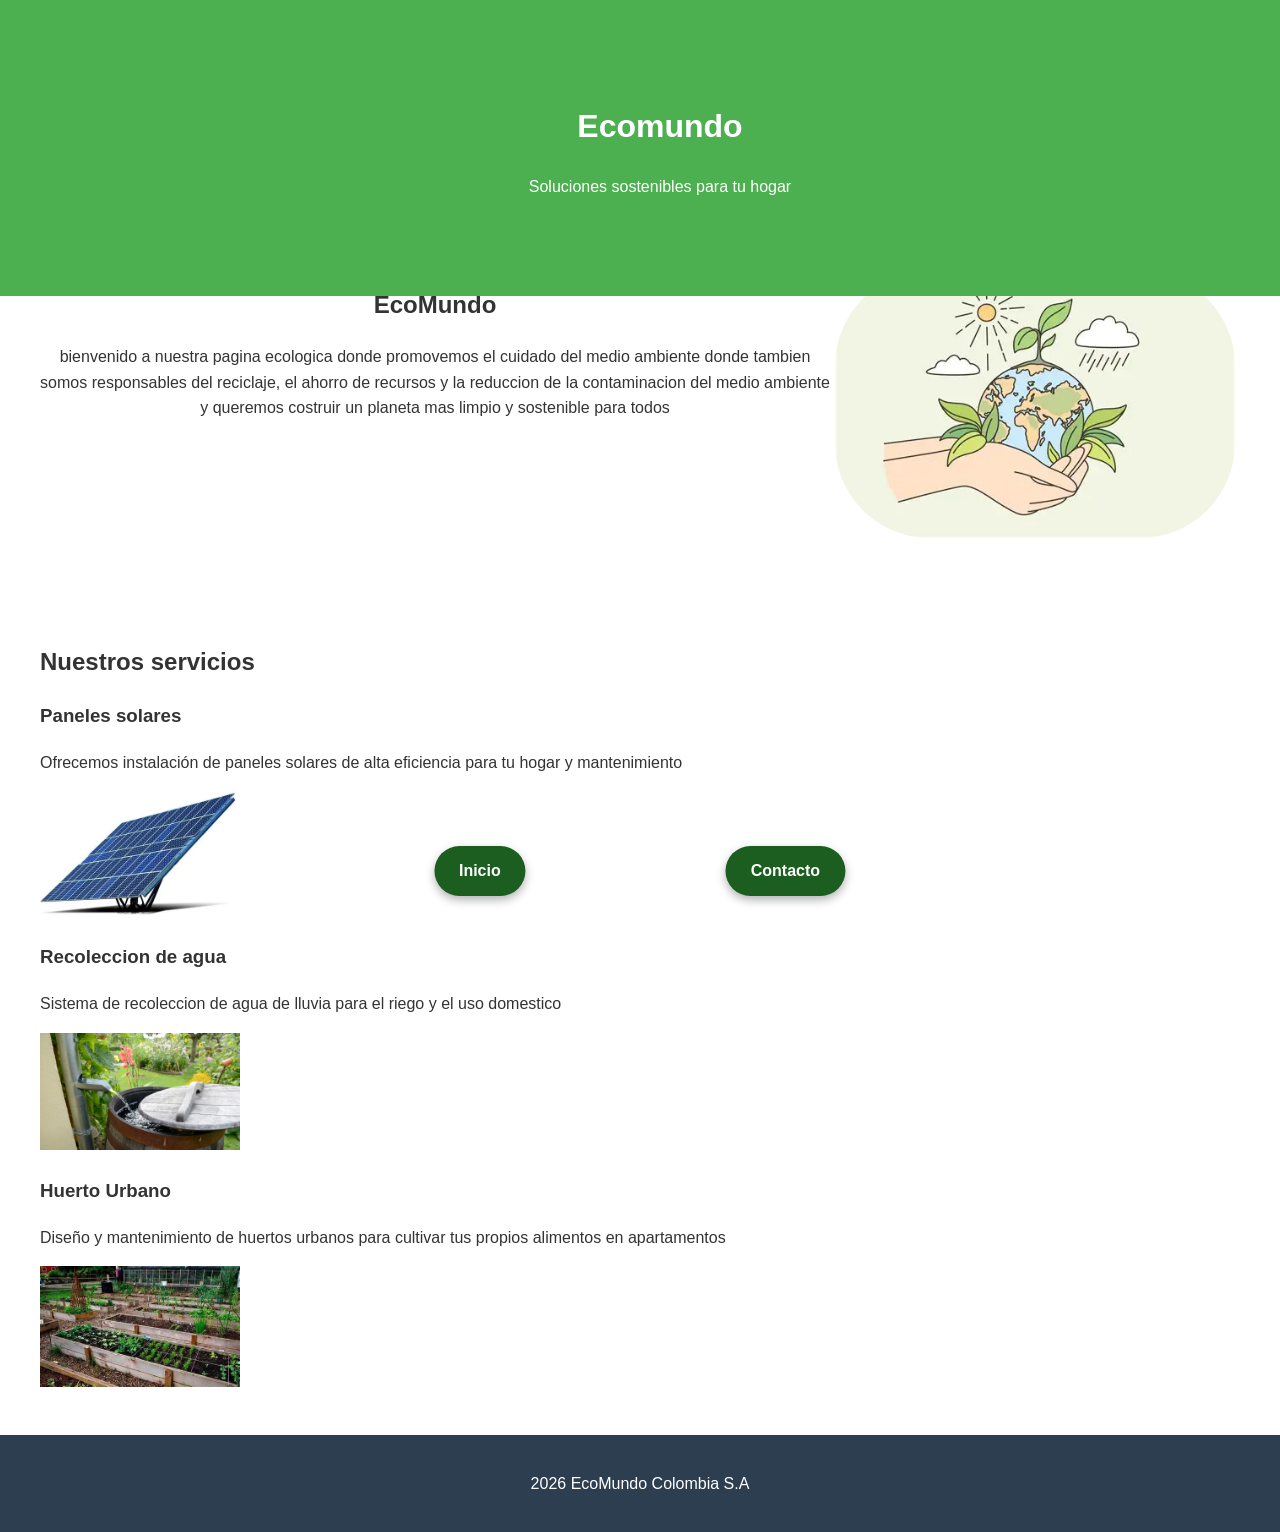
<file: index.html>
<!DOCTYPE html>
<html lang="en">

<head>
    <meta charset="UTF-8">
    <meta name="viewport" content="width=device-width, initial-scale=1.0">
    <title>EcoMundo | inicio </title>
    <link rel="stylesheet" href="Styles/Styles.css">
</head>

<body>
<nav class="barra-inferior">
    <a href="index.html" class="btn-inferior">Inicio</a>
    <a href="Contacto.html" class="btn-inferior">Contacto</a>
</nav>

    <header id="main-header">
        <h1>Ecomundo</h1>
        <p>Soluciones sostenibles para tu hogar</p>
    </header>

    <nav class="nav-principal">
        <ul>
            <li><a href="index.html">inicio</a></li>
            <li><a href="Contacto.html">Contacto</a></li>
        </ul>
    </nav>
    <main>
        <section class="banner-contenedor">
            <div class="text-baner">
                <h2>EcoMundo</h2>
                <p>bienvenido a nuestra pagina ecologica donde promovemos el cuidado del medio ambiente donde tambien
                    somos responsables del reciclaje, el ahorro de recursos y la reduccion de la contaminacion del medio
                    ambiente y queremos costruir un planeta mas limpio y sostenible para todos</p>
            </div>
            <img src="img/imagen eco.webp" alt="Imagen ecológica" class="img-hero">
        </section>

        <section id="servicios">
            <h2>Nuestros servicios</h2>
            <article class="servicios-item">
                <h3>Paneles solares</h3>
                <p>Ofrecemos instalación de paneles solares de alta eficiencia para tu hogar y mantenimiento</p>
                <img src="img/panel solar.webp" alt="Panel solar" class="img-paneles">
            </article>

            <article class="servicios-item">
                <h3>Recoleccion de agua</h3>
                <p>Sistema de recoleccion de agua de lluvia para el riego y el uso domestico</p>
                <img src="img/agua.png" alt="Recoleccion de agua" class="img-agua">
            </article>

            <article class="servicios-item">
                <h3>Huerto Urbano</h3>
                <p>Diseño y mantenimiento de huertos urbanos para cultivar tus propios alimentos en apartamentos</p>
                <img src="img/huerta.webp" alt="Huerto urbano" class="img-huerto">
            </article>
        </section>
    </main>

    <footer>
        <p>2026 EcoMundo Colombia S.A</p>
    </footer>

</body>

</html>
</file>
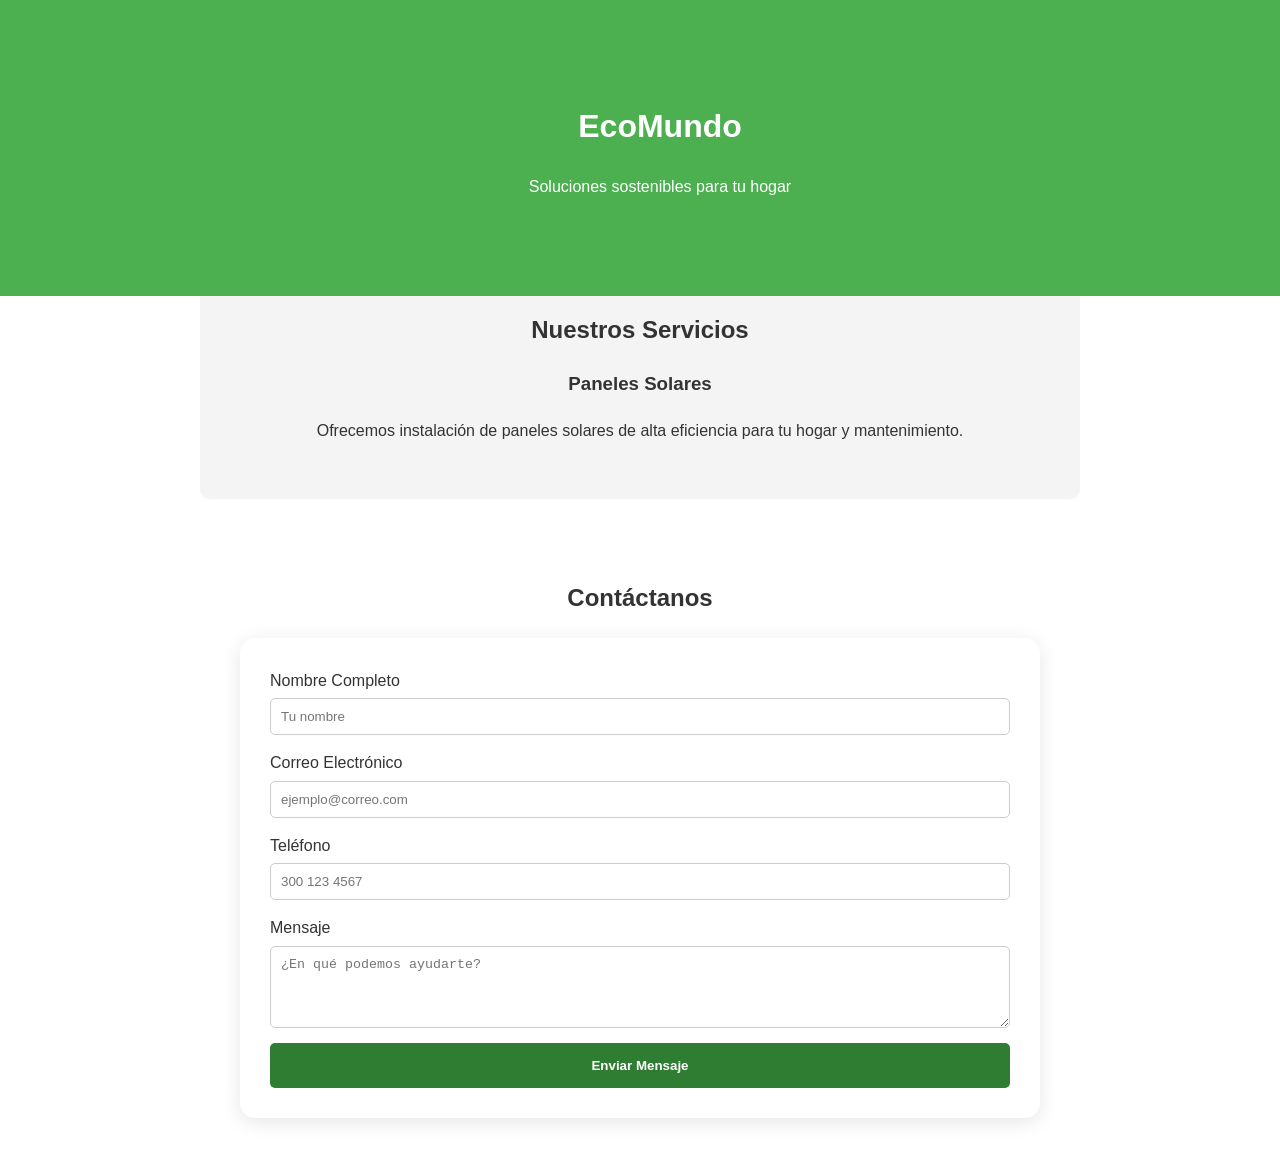
<file: Contacto.html>
<!DOCTYPE html>
<html lang="es">
<head>
    <meta charset="UTF-8">
    <meta name="viewport" content="width=device-width, initial-scale=1.0">
    <title>EcoMundo | Inicio</title>
    <link rel="stylesheet" href="Styles/Styles.css">
</head>
<body>

    <nav class="menu-superior">
        <a href="index.html" class="btn-nav">Inicio</a>
        <div class="dropdown">
            <button class="btn-nav">Menú Principal ▼</button>
            <div class="dropdown-content">
                <a href="#servicios">Nuestros Servicios</a>
                <a href="#contacto">Contacto</a>
            </div>
        </div>
    </nav>

    <header id="main-header">
        <h1>EcoMundo</h1>
        <p>Soluciones sostenibles para tu hogar</p>
    </header>

    <main>
        <section class="contenedor-texto">
            <h2>EcoMundo</h2>
            <p>Bienvenido a nuestra página ecológica. Promovemos el cuidado del medio ambiente mediante acciones responsables como el reciclaje, el ahorro de recursos y la reducción de la contaminación, con el fin de construir un planeta más limpio y sostenible.</p>
        </section>

        <section id="servicios" class="seccion-gris">
            <h2>Nuestros Servicios</h2>
            <div class="tarjeta-servicio">
                <h3>Paneles Solares</h3>
                <p>Ofrecemos instalación de paneles solares de alta eficiencia para tu hogar y mantenimiento.</p>
            </div>
        </section>

        <section id="contacto" class="seccion-formulario">
            <h2>Contáctanos</h2>
            <form action="index.html" method="get" class="formulario-eco">
                <div class="campo">
                    <label>Nombre Completo</label>
                    <input type="text" name="nombre" placeholder="Tu nombre" required>
                </div>
                <div class="campo">
                    <label>Correo Electrónico</label>
                    <input type="email" name="email" placeholder="ejemplo@correo.com" required>
                </div>
                <div class="campo">
                    <label>Teléfono</label>
                    <input type="tel" name="telefono" placeholder="300 123 4567" required>
                </div>
                <div class="campo">
                    <label>Mensaje</label>
                    <textarea name="mensaje" rows="4" placeholder="¿En qué podemos ayudarte?" required></textarea>
                </div>
                <button type="submit" class="btn-enviar">Enviar Mensaje</button>
            </form>
        </section>
    </main>
</body>
</html>
</file>
<file: Styles/Styles.css>
body {
    font-family: 'Segoe UI', sans-serif;
    margin: 0;
    padding: 0;
    background-color: #f0f2f1;
}

#main-header {
    background-color: #27ae60;
    color: white;
    text-align: center;
    padding: 20px;
    position: fixed;
    top: 0;
    width: 100%;
    z-index: 1000;
}

.nav-principal {
    background-color: #2c3e50;
    position: -webkit-sticky;
    position: sticky;
    top: 100px;
    z-index: 999;
}

.nav-principal ul li {
    display: inline-block;
    margin: 0 15px;
}

.nav-principal ul li a {
    color: white;
    text-decoration: none;
    line-height: 50px;
}

.banner-contenedor {
    position: relative;
    margin-top: 160px;
    text-align: center;
}

.badge-promocion {
    position: absolute;
    top: 20px;
    right: 50px;
    background: #e74c3c;
    color: white;
    padding: 10px;
    border-radius: 50%;
}


.img-hero {
    display: block;
    width: 80%;
    margin: 0 auto;
    border: 5px solid white;
}

#servicios {
    padding: 40px;
}

.servicio-item {
    background: white;
    margin: 15px 0;
    padding: 20px;
    border-left: 10px solid #27ae60;
}

.contacto-form {
    max-width: 500px;
    margin: 20px auto;
    background: white;
    padding: 30px;
}

.campo-input {
    display: block;
    width: 100%;
    margin-bottom: 15px;
    padding: 10px;
    box-sizing: border-box;
}

#btn-enviar {
    background-color: #27ae60;
    color: white;
    border: none;
    padding: 15px;
    cursor: pointer;
    width: 100%;
}

footer {
    text-align: center;
    padding: 20px;
    background: #2c3e50;
    color: white;
}

.banner-contenedor {
    display: flex;
    justify-content: space-between;
    align-items: start;
    padding: 40px;
}

.texto-baner {
    text-align: center;
}

.texto-baner h1 {
    font-size: 45px;
    margin-bottom: 10px;
}

.texto-baner p {
    font-size: 20px;
}

.img-hero{
    width: 400px;
    height: auto;
    border-radius: 100px;
}

.img-paneles{
    width: 200px;
    height: auto;
}

.img-agua{
    width: 200px;
    height: auto;
}

.img-huerto{
    width: 200px;
    height: auto;
}

.barra-inferior {
    position: fixed; 
    bottom: 4px;  
    left: 50%;      
    transform: translateX(-50%); 
    display: flex;
    gap: 200px;     
    z-index: 1000;   
}


.btn-inferior {
    background-color: #1b5e20; 
    color: white;
    padding: 12px 25px;
    text-decoration: none;
    font-family: Arial, sans-serif;
    font-weight: bold;
    border-radius: 30px; 
    box-shadow: 0px 4px 10px rgba(0, 0, 0, 0.3); 
    transition: 0.3s ease;
}

.btn-inferior:hover {
    background-color: #2e7d32;
    transform: scale(1.1);   
    box-shadow: 0px 6px 15px rgba(0, 0, 0, 0.4);
}

body {
    font-family: 'Segoe UI', Arial, sans-serif;
    margin: 0;
    padding: 0;
    background-color: #ffffff;
    color: #333;
    scroll-behavior: smooth;
}

#main-header {
    background-color: #4caf50;
    color: white;
    text-align: center;
    padding: 60px 20px;
}

.menu-superior {
    position: absolute;
    top: 15px;
    left: 15px;
    display: flex;
    gap: 10px;
    z-index: 1000;
}

.btn-nav {
    background-color: rgba(255, 255, 255, 0.2);
    color: white;
    padding: 8px 15px;
    border: 1px solid white;
    border-radius: 5px;
    text-decoration: none;
    cursor: pointer;
    font-size: 14px;
}

.btn-nav:hover {
    background-color: white;
    color: #2e7d32;
}

.dropdown { position: relative; display: inline-block; }
.dropdown-content {
    display: none;
    position: absolute;
    background-color: white;
    min-width: 150px;
    box-shadow: 0 8px 16px rgba(0,0,0,0.2);
    border-radius: 5px;
}
.dropdown-content a {
    color: #333;
    padding: 12px;
    text-decoration: none;
    display: block;
}
.dropdown:hover .dropdown-content { display: block; }

body {
    font-family: 'Segoe UI', Tahoma, Geneva, Verdana, sans-serif;
    margin: 0;
    padding: 0;
    line-height: 1.6;
    scroll-behavior: smooth;
}

#main-header {
    background-color: #4caf50;
    color: white;
    text-align: center;
    padding: 80px 20px;
}

.menu-superior {
    position: absolute;
    top: 20px;
    left: 20px;
    display: flex;
    gap: 10px;
    z-index: 1000;
}

.btn-nav {
    background-color: rgba(255, 255, 255, 0.2);
    color: white;
    padding: 8px 16px;
    border: 1px solid white;
    border-radius: 5px;
    text-decoration: none;
    cursor: pointer;
    transition: 0.3s;
}

.btn-nav:hover {
    background-color: white;
    color: #2e7d32;
}

/* DROPDOWN */
.dropdown { position: relative; display: inline-block; }
.dropdown-content {
    display: none;
    position: absolute;
    background-color: white;
    min-width: 180px;
    box-shadow: 0 8px 16px rgba(0,0,0,0.2);
    border-radius: 5px;
}
.dropdown-content a {
    color: #333;
    padding: 12px;
    text-decoration: none;
    display: block;
}
.dropdown-content a:hover { background-color: #f1f1f1; }
.dropdown:hover .dropdown-content { display: block; }
.contenedor-texto, .seccion-gris, .seccion-formulario {
    padding: 40px 20px;
    text-align: center;
    max-width: 800px;
    margin: auto;
}

.seccion-gris { background-color: #f4f4f4; border-radius: 10px; margin-bottom: 20px; }

.formulario-eco {
    background: #ffffff;
    padding: 30px;
    border-radius: 15px;
    box-shadow: 0 4px 20px rgba(0,0,0,0.1);
    display: flex;
    flex-direction: column;
    gap: 15px;
    text-align: left;
}

.campo { display: flex; flex-direction: column; gap: 5px; }
.campo input, .campo textarea {
    padding: 10px;
    border: 1px solid #ccc;
    border-radius: 5px;
}

.btn-enviar {
    background-color: #2e7d32;
    color: white;
    border: none;
    padding: 15px;
    border-radius: 5px;
    font-weight: bold;
    cursor: pointer;
}

.btn-flotante {
    position: fixed;
    bottom: 20px;
    padding: 12px 20px;
    background-color: #1b5e20;
    color: white;
    text-decoration: none;
    border-radius: 50px;
    font-weight: bold;
    box-shadow: 0 4px 10px rgba(0,0,0,0.3);
    z-index: 1000;
}
.izq { left: 20px; }
.der { right: 20px; }
</file>
